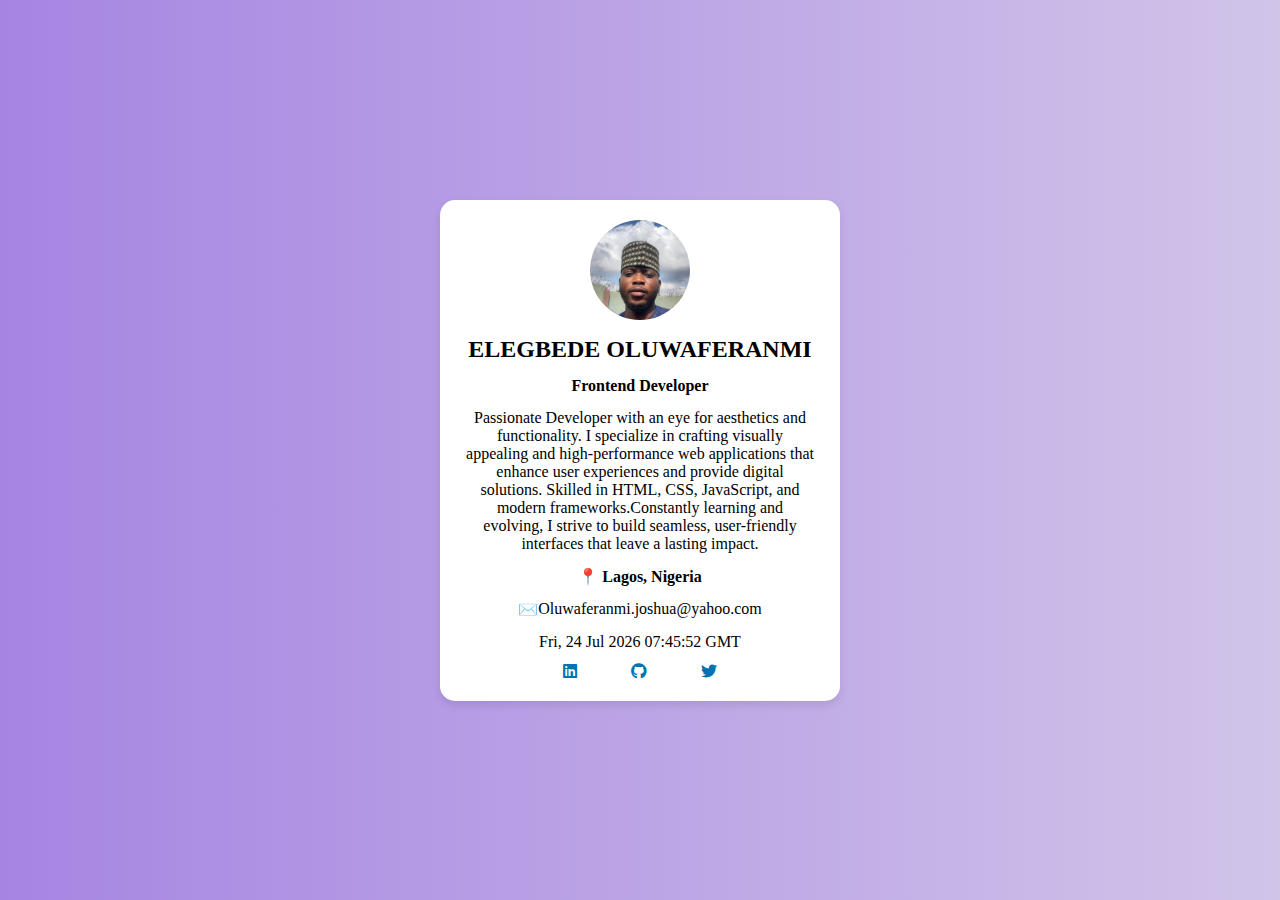
<file: index.html>
<!DOCTYPE html>
<html lang="en">
<head>
    <meta charset="UTF-8">
    <meta name="viewport" content="width=device-width, initial-scale=1.0">
    <title>Profile Card</title>
    <link rel="stylesheet" href="Styles.css">
    <link href="https://fonts.googleapis.com/css2?family=Inter:wght@300;400;600&display=swap" rel="stylesheet">
    <link rel="stylesheet" href="https://cdnjs.cloudflare.com/ajax/libs/font-awesome/6.4.2/css/all.min.css">
</head>
<body>
    <div class="profile-card">
        <img src="Profile-picture1.jpeg" alt="Profile Picture" data-testid="profilePicture">
        <h2 data-testid="fullName">ELEGBEDE OLUWAFERANMI</h2>
        <p data-testid="jobTitle"><b>Frontend Developer</b></p>
        <p data-testid="shortBio">Passionate Developer with an eye for aesthetics and functionality. I specialize in crafting visually appealing and high-performance web applications that enhance user experiences and provide digital solutions. Skilled in HTML, CSS, JavaScript, and modern frameworks.Constantly learning and evolving, I strive to build seamless, user-friendly interfaces that leave a lasting impact.</p>


        <p data-testid="currentLocation"><b>📍 Lagos, Nigeria</b></p>

        <p data-testid="emailAddress" class="email-container">
          ✉️ <a href="mailto:Oluwaferanmi.joshua@yahoo.com" class="email-text">Oluwaferanmi.joshua@yahoo.com</a>  </p>
        


        <p data-testid="currentTimeUTC" id="utc-time"> </p>


         <div class="social-links" data-testid="socialLinks">
            <a href="https://www.linkedin.com/in/elegbede-oluwaferanmi-04967b261?utm_source=share&utm_campaign=share_via&utm_content=profile&utm_medium=ios_app" title="LinkedIn"><i class="fab fa-linkedin"></i></a>
            <a href="https://github.com/oluwaferanmi-jo" title="GitHub"><i class="fab fa-github"></i></a>
            <a href="https://x.com/gonninn1?s=21" title="Twitter"><i class="fab fa-twitter"></i></a>
        </div>

    </div>
    <script src="script.js"></script>
</body>
</html>
</file>
<file: Styles.css>
* {
    margin: 0;
    padding: 0;
    box-sizing: border-box;
   
}

body {
    display: flex;
    justify-content: center;
    align-items: center;
    height: 100vh;
    background: linear-gradient(to right, #a685e2, #d1c4e9);
}

.profile-card {
    background: #fff;
    padding: 20px;
    border-radius: 15px;
     box-shadow: 0 4px 8px rgba(0, 0, 0, 0.1);
    text-align: center;
    width: 90%;
    max-width: 400px;
    transition: transform 0.3s ease-in-out;
}

.profile-card:hover {
    transform: scale(1.03);
    max-height: 90vh;
   background: linear-gradient(to right, #d3d3d3, silver, white);

}

.profile-card img {
    width: 100px;
    height: 100px;
    border-radius: 50%;
    object-fit: cover;
}

.profile-card h2, .profile-card p {
    margin: 10px 0;
    padding: 2px 5px;
}

.social-links{
    width: 100%;
}

.social-links  a{
   margin: 0 10px;
    padding: 10px 15px;
    color: #0073b1;
   

}
.email-container {
    display: flex;
    align-items: center;
    flex-wrap: nowrap;
    justify-content: center;
    white-space: nowrap; 

}

.email-text {
    overflow: hidden;
    text-overflow: ellipsis; 
    max-width: 90%;
    text-decoration: none;
    color: black;
}


@media (max-width: 600px) {
    .profile-card {
        width: 80%;
        padding: 12px;
    }
    .profile-card img {
        width: 80px;
        height: 80px;
    }
    .email-text {
        font-size: 14px;
    }
    }
</file>
